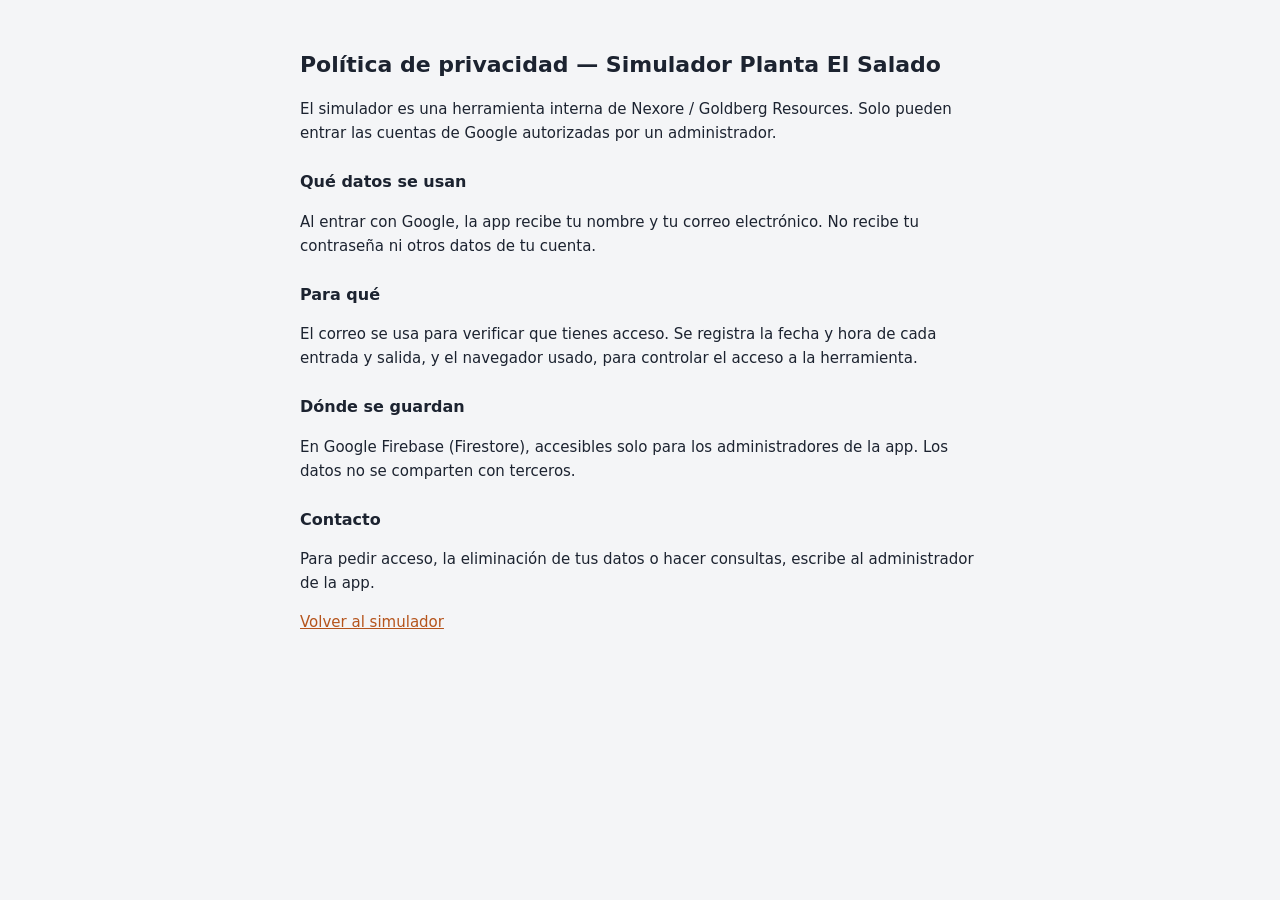
<file: privacidad.html>
<!doctype html>
<html lang="es">
<head>
<meta charset="utf-8">
<meta name="viewport" content="width=device-width, initial-scale=1">
<title>Privacidad — Simulador El Salado</title>
<style>
  body { margin: 0; background: #f4f5f7; color: #1c2330; font: 15px/1.6 system-ui, -apple-system, "Segoe UI", Roboto, sans-serif; }
  main { max-width: 680px; margin: 0 auto; padding: 32px 16px; }
  h1 { font-size: 22px; } h2 { font-size: 16px; margin-top: 24px; }
  a { color: #b5541c; }
</style>
</head>
<body>
<main>
  <h1>Política de privacidad — Simulador Planta El Salado</h1>
  <p>El simulador es una herramienta interna de Nexore / Goldberg Resources. Solo pueden entrar las cuentas de Google autorizadas por un administrador.</p>
  <h2>Qué datos se usan</h2>
  <p>Al entrar con Google, la app recibe tu nombre y tu correo electrónico. No recibe tu contraseña ni otros datos de tu cuenta.</p>
  <h2>Para qué</h2>
  <p>El correo se usa para verificar que tienes acceso. Se registra la fecha y hora de cada entrada y salida, y el navegador usado,
    para controlar el acceso a la herramienta.</p>
  <h2>Dónde se guardan</h2>
  <p>En Google Firebase (Firestore), accesibles solo para los administradores de la app. Los datos no se comparten con terceros.</p>
  <h2>Contacto</h2>
  <p>Para pedir acceso, la eliminación de tus datos o hacer consultas, escribe al administrador de la app.</p>
  <p><a href="index.html">Volver al simulador</a></p>
</main>
</body>
</html>
</file>
